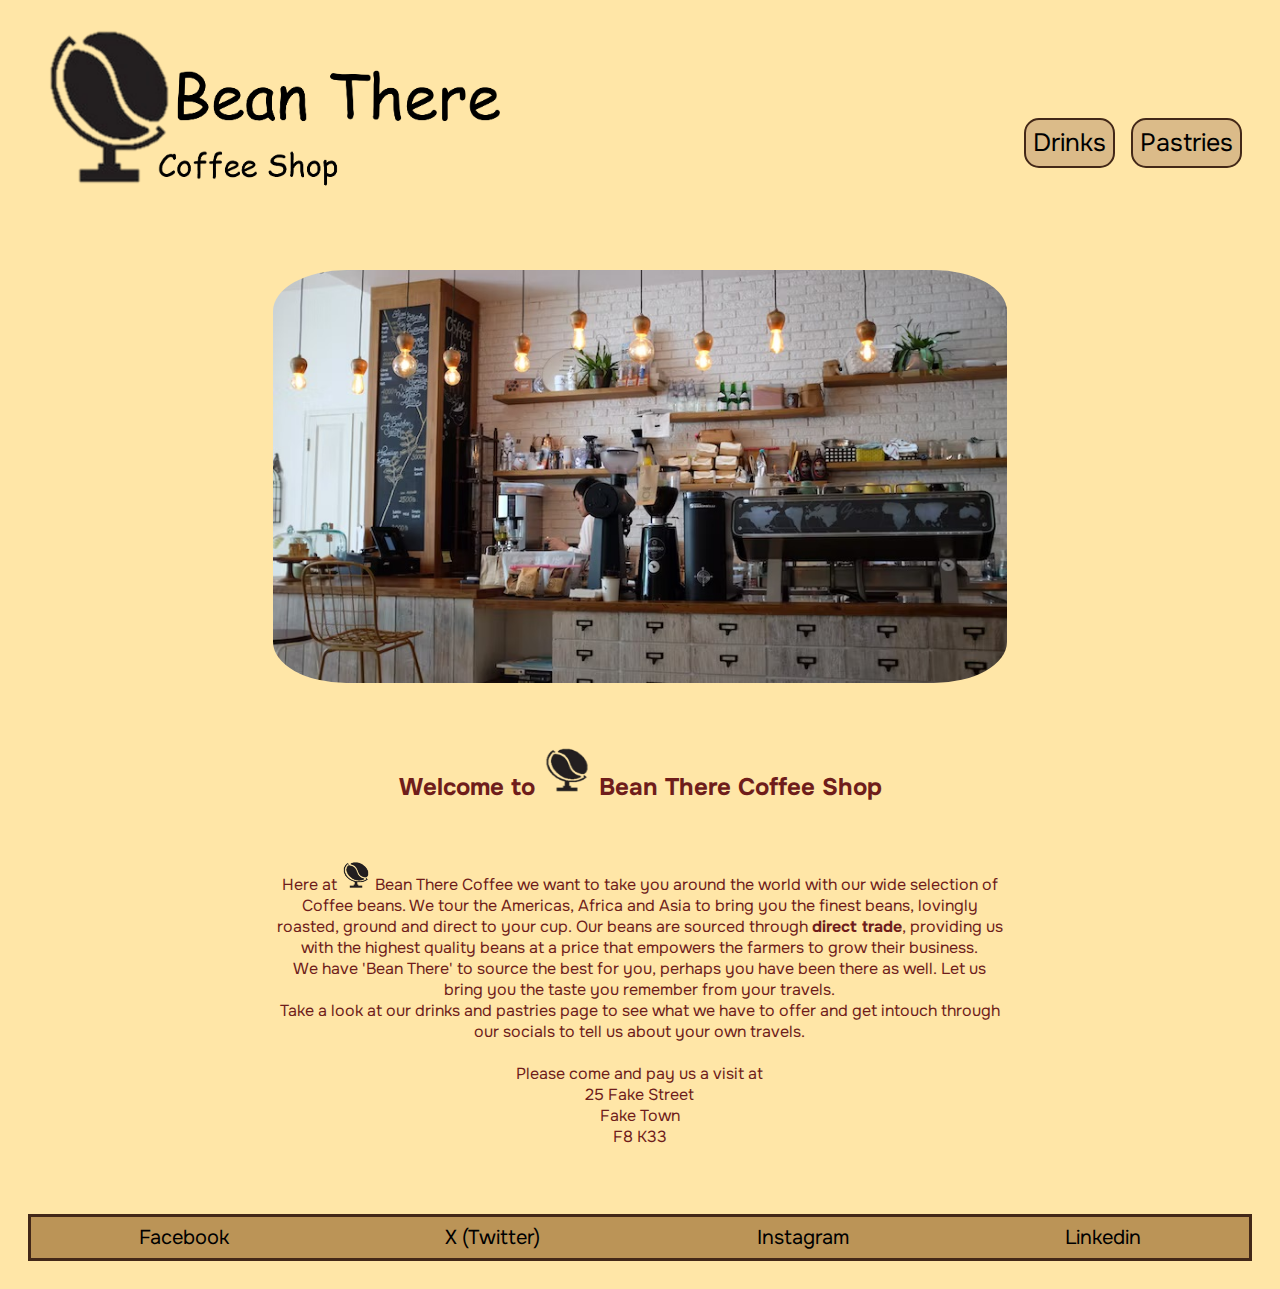
<file: index.html>
<!DOCTYPE html>
<html lang="en">
<head>
    <meta charset="UTF-8">
    <meta name="viewport" content="width=device-width, initial-scale=1.0">
    <link rel="stylesheet" href="style.css">

    <title>Index</title>
</head>
<body>
    <Header>

<nav class="nav-bar">
    <a class="brandname" href="index.html"><img src="logo.png" alt="Bean There Coffee Shop logo"></a>
    <a class="linkpage" href="drinks.html">Drinks</a>
    <a class="linkpage" href="pastries.html">Pastries</a>
</nav>

    </Header>
<br>
<br>

<img class="center" src="Images/coffee_bar.jpeg" alt="Coffee bar">

<br>
<br>
<h2>Welcome to <img src="bean_logo.png" height="50" width="50" alt="Coffee bean logo"> Bean There Coffee Shop</h2>
<br>
<div class="body_text">
    <p>Here at <img src="bean_logo.png" height="30" width="30" alt="Coffee bean logo"> 
        Bean There Coffee we want to take you around the world with our wide selection 
        of Coffee beans. We tour the Americas, Africa and Asia to bring you the finest 
        beans, lovingly roasted, ground and direct to your cup.  Our beans are sourced 
        through <strong>direct trade</strong>, providing us with the highest quality 
        beans at a price that empowers the farmers to grow their business.
        <br>We have 'Bean There' to source the best for you, perhaps you have been there 
        as well.  Let us bring you the taste you remember from your travels. <br>
        Take a look at our drinks and pastries page to see what we have to offer and get
        intouch through our socials to tell us about your own travels. <br><br>
        Please come and pay us a visit at <br> 25 Fake Street <br> Fake Town <br> F8 K33 </p>
</div>

    <footer>
<div class="social">
    <a href="https://www.facebook.com" target="_blank">Facebook</a>
    <a href="https://www.twitter.com" target="_blank">X (Twitter)</a>
    <a href="https://www.Instagram.com" target="_blank">Instagram</a>
    <a href="https://www.Linkedin.com" target="_blank">Linkedin</a>
</div>

    </footer>
</body>
</html>
</file>
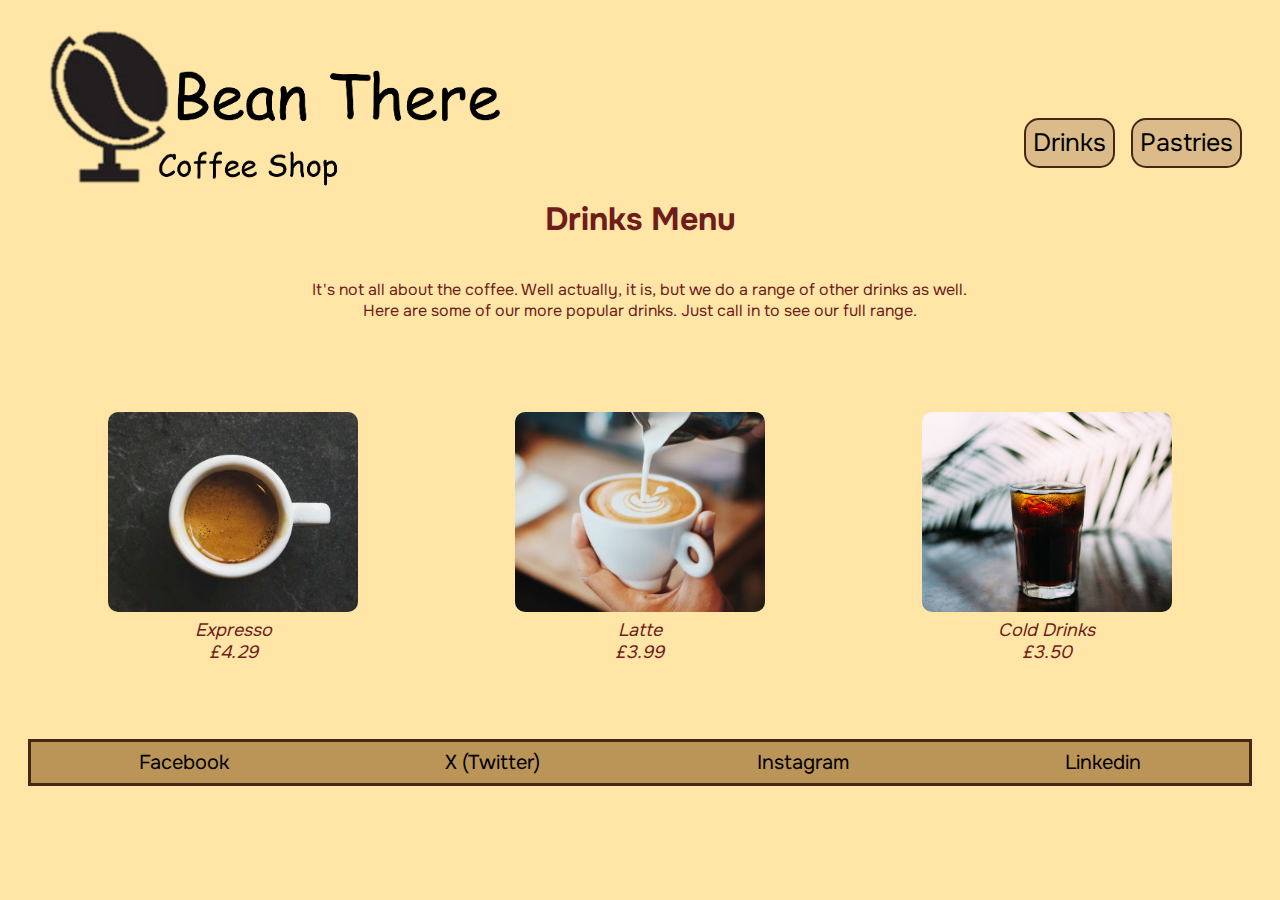
<file: drinks.html>
<!DOCTYPE html>
<html lang="en">
<head>
    <meta charset="UTF-8">
    <meta name="viewport" content="width=device-width, initial-scale=1.0">
    <link rel="stylesheet" href="style.css">
    <title>Drinks</title>
</head>
<body>

<Header>
<nav class="nav-bar">
    <a class="brandname" href="index.html"><img src="logo.png" alt="Bean There Coffee Shop logo" height="180" width="500"></a>
    <a class="linkpage" href="drinks.html">Drinks</a>
    <a class="linkpage" href="pastries.html">Pastries</a>
</nav>
</Header>
        
<h1>Drinks Menu</h1>   

<div class="body_text">
    <p>It's not all about the coffee.  Well actually, it is, but we do a range of other 
        drinks as well. <br>Here are some of our more popular drinks.  Just call in to see
        our full range.  </p>
</div>
        
<div class="gallery">
    <figure>
        <img src="Images/espresso.jpeg" alt="Espresso">
        <figcaption>Expresso<br>£4.29 </figcaption>
    </figure>
    <figure>
        <img src="Images/latte.jpeg" alt="Latte">
        <figcaption>Latte<br>£3.99 </figcaption>
    </figure>
    <figure>
        <img src="Images/cold_brew.jpeg" alt="Cold Drinks">
        <figcaption>Cold Drinks<br>£3.50 </figcaption> 
    </figure>
</div>         
        
<footer>
    <div class="social">
        <a href="https://www.facebook.com" target="_blank">Facebook</a>
        <a href="https://www.twitter.com" target="_blank">X (Twitter)</a>
        <a href="https://www.Instagram.com" target="_blank">Instagram</a>
        <a href="https://www.Linkedin.com" target="_blank">Linkedin</a>
    </div>
        
</footer>

</body>
</html>
</file>
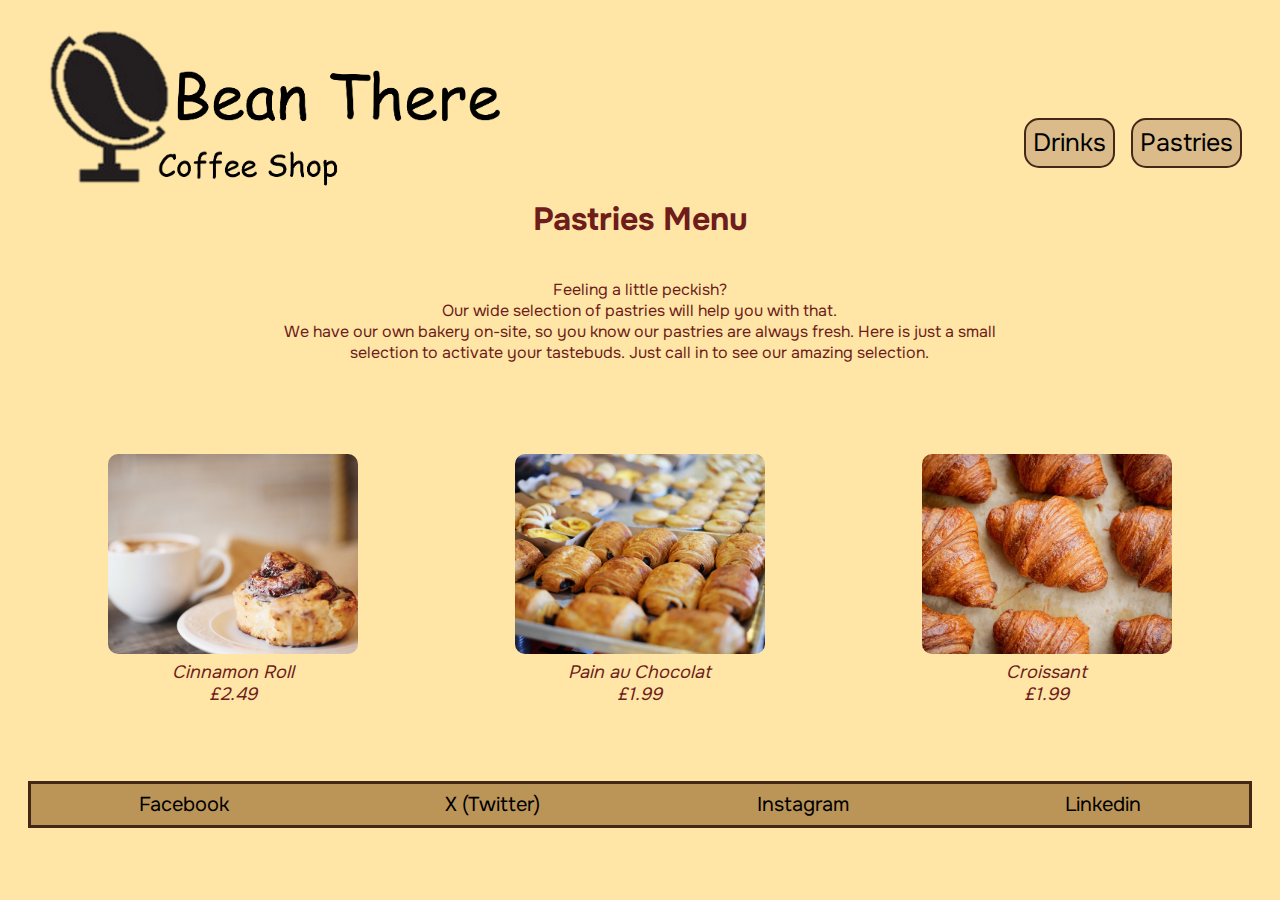
<file: pastries.html>
<!DOCTYPE html>
<html lang="en">
<head>
    <meta charset="UTF-8">
    <meta name="viewport" content="width=device-width, initial-scale=1.0">
    <link rel="stylesheet" href="style.css">
    <title>Pastries</title>
</head>
<body>
    
    <Header>

        <nav class="nav-bar">
            <a class="brandname" href="index.html"><img src="logo.png" alt="Bean There Coffee Shop logo" height="180" width="500"></a>
            <a class="linkpage" href="drinks.html">Drinks</a>
            <a class="linkpage" href="pastries.html">Pastries</a>
        </nav>

        
            </Header>
            <h1>Pastries Menu</h1>   

            <div class="body_text">
                <p>Feeling a little peckish? <br>Our wide selection of pastries will help you
                    with that. <br>We have our own bakery on-site, so you know our pastries are 
                    always fresh.  Here is just a small selection to activate your tastebuds.
                    Just call in to see our amazing selection.                    
                </p>
            </div>
                    
            <div class="gallery">
                <figure>
                    <img src="Images/cinnamon_roll.jpeg" alt="Cinnamon roll">
                    <figcaption>Cinnamon Roll<br>£2.49 </figcaption>
                </figure>
                <figure>
                    <img src="Images/pain_au_chocolat.jpeg" alt="Pain au chocolat">
                    <figcaption>Pain au Chocolat<br>£1.99 </figcaption>
                </figure>
                <figure>
                    <img src="Images/croissant.jpeg" alt="Croissant">
                    <figcaption>Croissant<br>£1.99 </figcaption> 
                </figure>
            </div> 
        
            <footer>
                <div class="social">
                    <a href="https://www.facebook.com" target="_blank">Facebook</a>
                    <a href="https://www.twitter.com" target="_blank">X (Twitter)</a>
                    <a href="https://www.Instagram.com" target="_blank">Instagram</a>
                    <a href="https://www.Linkedin.com" target="_blank">Linkedin</a>
                </div>
        
            </footer>

</body>
</html>
</file>
<file: style.css>
@import url('https://fonts.googleapis.com/css2?family=Onest:wght@100..900&display=swap');

.onest uniquifier {
  font-family: "Onest", sans-serif;
  font-optical-sizing: auto;
  font-weight: weight;
  font-style: normal;
}

body {
padding: 20px;
font-family: "Onest";
background:  #FFE6A7;
}

.nav-bar {
    border: none;
    height: 130px;
    display: flex;
    align-items: flex-end;
    gap: 1rem;
    margin: 0;
    padding: 10px 10px 10px 10px;
    list-style: none;
}
.linkpage {
    color: black;
    flex: 1%;
    font-size: 25px;
    border: solid 2px #432818;
    border-radius: 15px;
    padding: 7px;
    background: #dbbb89;
    text-decoration: none;
}
.brandname {
    flex: 99%;
    height: 150px;
}
.brandname img {
    width: 500px;
    height: auto;
}
@media only screen and (max-width: 600px){
    .nav-bar {
         height: 50px;
    }
    .linkpage {
        font-size: 10px;
    }
    .brandname {
        Height: 65px;
    }
    .brandname img {
        width: 200px;
    }
}

h1 {
    color: #6f1d1b;
    text-align: center;
}
h2 {
    color: #6f1d1b;
    text-align: center;
}

.center {
    display: block;
    margin-top: 50px;
    margin-left: auto;
    margin-right: auto;
    width: 60%;
    border-radius: 10%;
}
.body_text {
    margin-top: 0px;
    margin-left: auto;
    margin-right: auto;
    margin-bottom: 50px;
    border: none;
    padding: 1px;
    width: 60%;
}
p {
    color: #6f1d1b;
    text-align: center;
}
.social {
    display: flex;
    flex-wrap: wrap;
    justify-content: space-around;
    Border: solid 3px #432818;
    background: #bb9457;
    
}
.social a {
    font-size: 20px;
    padding: 8px;
    color: black;
    background: #bb9457;
    text-decoration: none;
}

.gallery {
    display: flex;
    flex-wrap: wrap;
    justify-content: center;
    align-items: center;
    flex-direction: row;
    padding: 20px 10px;
    max-width: 1400px;
    margin: 0 auto;
    gap: 16px;
    margin-bottom: 50px;
}
.gallery img {
    width: 100%;
    max-width: 250px;
    height: 200px;
    object-fit: cover;
    border-radius: 10px;
}
figure {
    padding: 4px;
    margin: auto;
}
figcaption {
    background-color: none;
    font-size: large;
    color:#6f1d1b;
    font-style: italic;
    padding: 2px;
    text-align: center;
}
</file>
